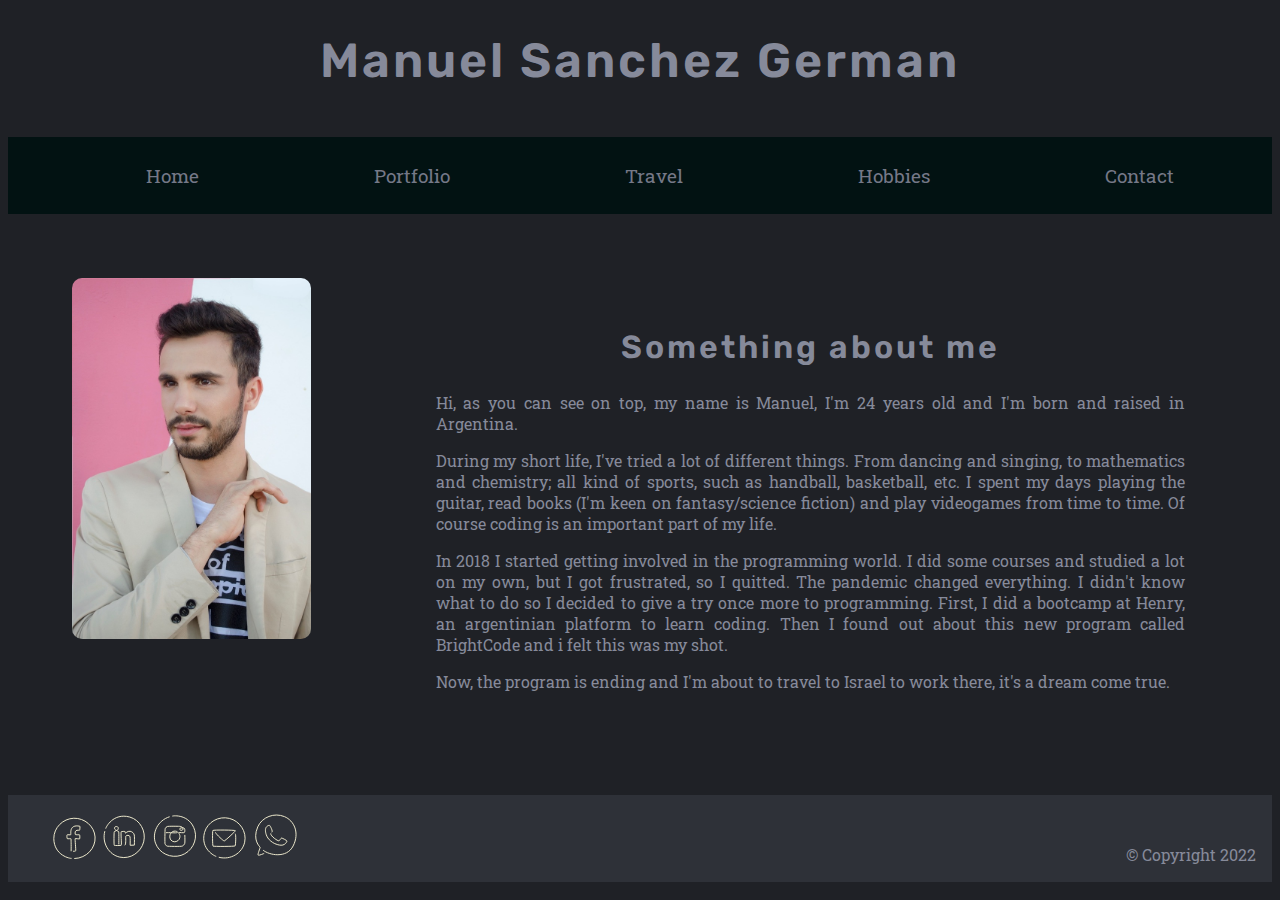
<file: index.html>
<!DOCTYPE html>
<html lang="en">
  <head>
    <meta charset="UTF-8" />
    <meta http-equiv="X-UA-Compatible" content="IE=edge" />
    <meta name="viewport" content="width=device-width, initial-scale=1.0" />
    <link rel="shortcut icon" href="assets/favicon.jpg" type="image/jpg" />
    <link rel="stylesheet" href="style/style.css" />
    <title>Manuel S. German</title>
  </head>
  <body>
    <h1 class="bounce">Manuel Sanchez German</h1>
    <header>
      <nav>
        <ul>
          <li>
            <a href="index.html"> Home </a>
          </li>
          <li>
            <a href="pages/portfolio.html"> Portfolio </a>
          </li>
          <li>
            <a href="pages/travel.html"> Travel </a>
          </li>
          <li>
            <a href="pages/hobbies.html"> Hobbies </a>
          </li>
          <li>
            <a href="pages/contact.html"> Contact </a>
          </li>
        </ul>
      </nav>
    </header>
    <main class="flex-container">
      <aside>
        <picture>
          <source srcset="assets/cv-pic-small.jpg" media="(max-width: 800px)" />
          <img src="assets/cv-pic-big.jpg" alt="A picture of me" />
        </picture>
      </aside>
      <article>
        <h2>Something about me</h2>
        <p>
          Hi, as you can see on top, my name is Manuel, I'm 24 years old and I'm
          born and raised in Argentina.
        </p>
        <p>
          During my short life, I've tried a lot of different things. From
          dancing and singing, to mathematics and chemistry; all kind of sports,
          such as handball, basketball, etc. I spent my days playing the guitar,
          read books (I'm keen on fantasy/science fiction) and play videogames
          from time to time. Of course coding is an important part of my life.
        </p>
        <p>
          In 2018 I started getting involved in the programming world. I did
          some courses and studied a lot on my own, but I got frustrated, so I
          quitted. The pandemic changed everything. I didn't know what to do so
          I decided to give a try once more to programming. First, I did a
          bootcamp at Henry, an argentinian platform to learn coding. Then I
          found out about this new program called BrightCode and i felt this was
          my shot.
        </p>
        <p>
          Now, the program is ending and I'm about to travel to Israel to work
          there, it's a dream come true.
        </p>
      </article>
    </main>
    <footer>
      <ul class="social-media">
        <li>
          <a href="https://www.facebook.com/manu.sanchez.946/" target="_blank"
            ><img src="assets/facebook.svg" alt="facebook logo"
          /></a>
        </li>
        <li>
          <a
            href="https://www.linkedin.com/in/manuel-sanchez-german-0816091ba/"
            target="_blank"
            ><img src="assets/linkedin.svg" alt="linkedin logo"
          /></a>
        </li>
        <li>
          <a href="https://www.instagram.com/manusanchezok/" target="_blank"
            ><img src="assets/instagram.svg" alt="instagram logo"
          /></a>
        </li>
        <li>
          <a href="mailto:mxnusanchez@gmail.com" target="_blank"
            ><img src="assets/mail.svg" alt="email logo"
          /></a>
        </li>
        <li>
          <a href="https://wa.me/5493517571028" target="_blank"
            ><img src="assets/whatsapp.svg" alt="whatsapp logo"
          /></a>
        </li>
      </ul>
      <p>&copy; Copyright 2022</p>
    </footer>
  </body>
</html>
</file>
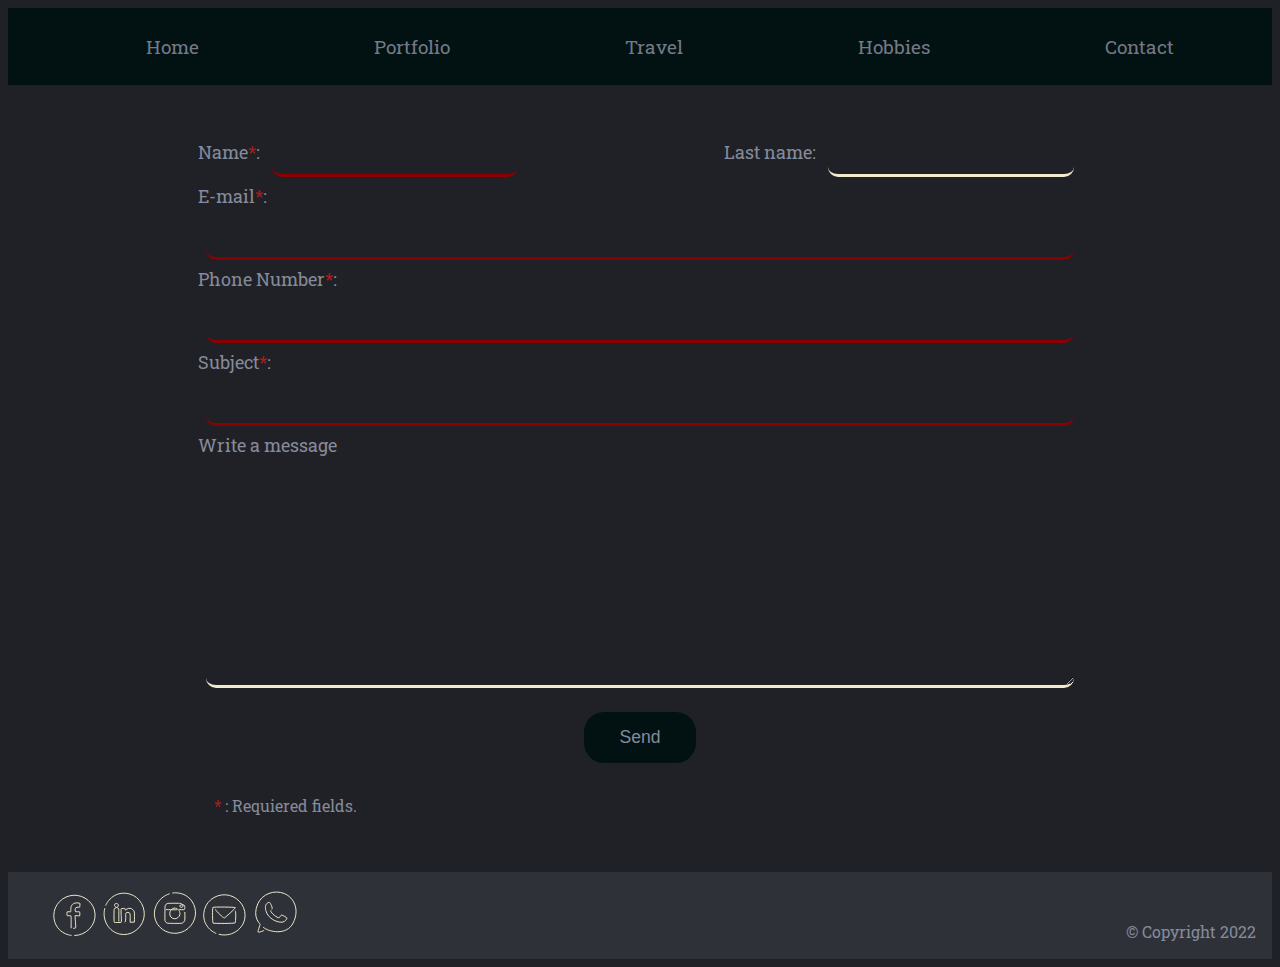
<file: pages/contact.html>
<!DOCTYPE html>
<html lang="en">
  <head>
    <meta charset="UTF-8" />
    <meta http-equiv="X-UA-Compatible" content="IE=edge" />
    <meta name="viewport" content="width=device-width, initial-scale=1.0" />
    <link rel="stylesheet" href="../style/style.css" />
    <link rel="shortcut icon" href="../assets/favicon.jpg" type="image/jpg" />
    <title>Contact Me</title>
  </head>
  <body>
    <header>
      <nav>
        <ul>
          <li>
            <a href="../index.html"> Home </a>
          </li>
          <li>
            <a href="portfolio.html"> Portfolio </a>
          </li>
          <li>
            <a href="travel.html"> Travel </a>
          </li>
          <li>
            <a href="hobbies.html"> Hobbies </a>
          </li>
          <li>
            <a href="contact.html"> Contact </a>
          </li>
        </ul>
      </nav>
    </header>
    <form action="submit">
      <div>
        <div class="full-width">
          <label for="name">Name<span class="required">*</span>: </label
          ><input type="text" required name="name" id="name" />
        </div>
        <div class="full-width">
          <label for="lastName">Last name: </label
          ><input type="text" name="lastName" id="lastName" />
        </div>
      </div>
      <label for="email">E-mail<span class="required">*</span>:</label
      ><input type="email" required name="email" id="email" />
      <label for="phoneNumber"
        >Phone Number<span class="required">*</span>: </label
      ><input type="tel" required name="phoneNumber" id="phoneNumber" />
      <label for="subject">Subject<span class="required">*</span>: </label
      ><input type="text" name="subject" required id="subject" />
      <label for="message">Write a message</label
      ><textarea name="message" id="message" rows="10"></textarea>
      <button>Send</button>
      <p class="legend"><span class="required">*</span> : Requiered fields.</p>
    </form>
    <footer>
      <ul class="social-media">
        <li>
          <a href="https://www.facebook.com/manu.sanchez.946/" target="_blank"
            ><img src="../assets/facebook.svg" alt="facebook logo"
          /></a>
        </li>
        <li>
          <a
            href="https://www.linkedin.com/in/manuel-sanchez-german-0816091ba/"
            target="_blank"
            ><img src="../assets/linkedin.svg" alt="linkedin logo"
          /></a>
        </li>
        <li>
          <a href="https://www.instagram.com/manusanchezok/" target="_blank"
            ><img src="../assets/instagram.svg" alt="instagram logo"
          /></a>
        </li>
        <li>
          <a href="mailto:mxnusanchez@gmail.com" target="_blank"
            ><img src="../assets/mail.svg" alt="email logo"
          /></a>
        </li>
        <li>
          <a href="https://wa.me/5493517571028" target="_blank"
            ><img src="../assets/whatsapp.svg" alt="whatsapp logo"
          /></a>
        </li>
      </ul>
      <p>&copy; Copyright 2022</p>
    </footer>
  </body>
</html>
</file>
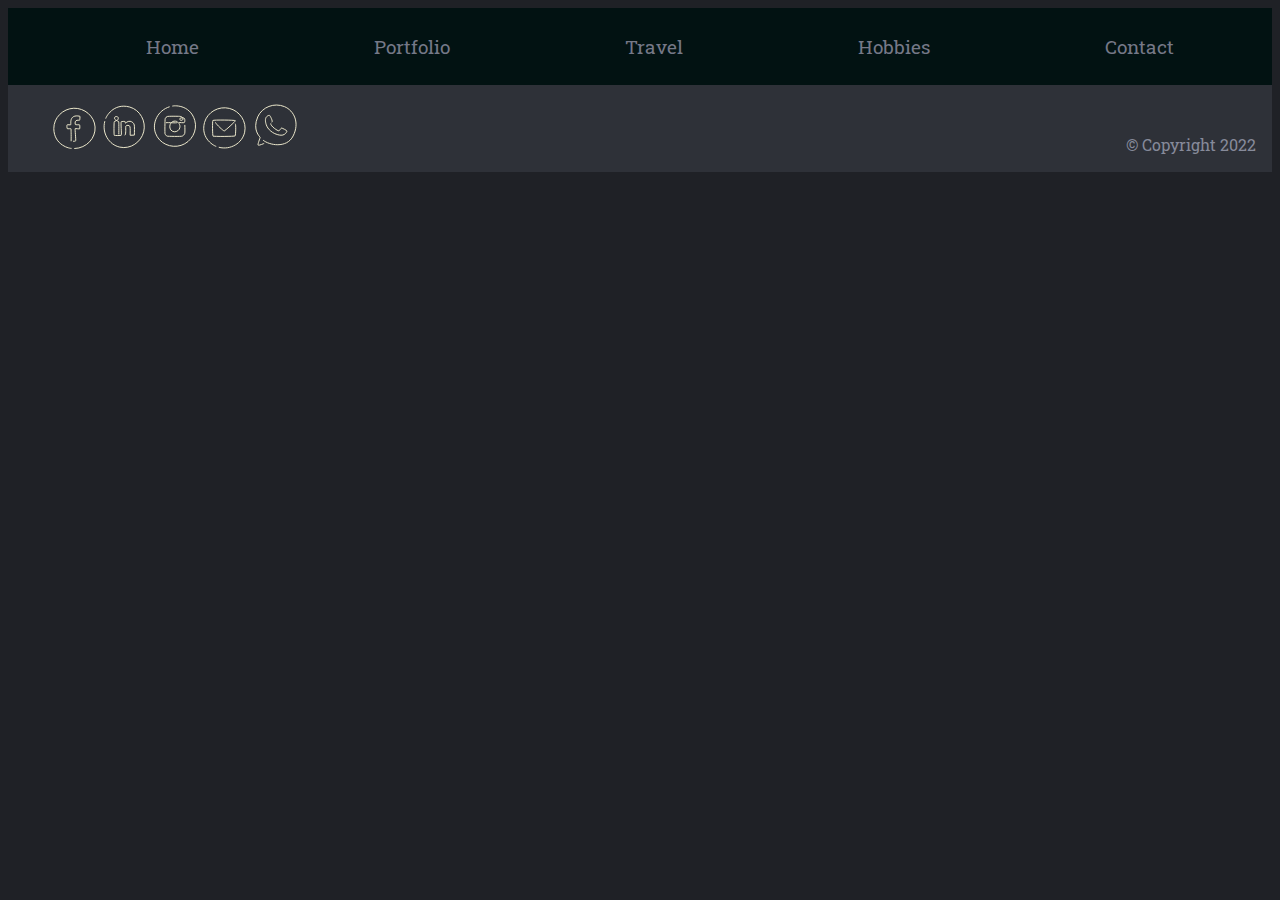
<file: pages/hobbies.html>
<!DOCTYPE html>
<html lang="en">
  <head>
    <meta charset="UTF-8" />
    <meta http-equiv="X-UA-Compatible" content="IE=edge" />
    <meta name="viewport" content="width=device-width, initial-scale=1.0" />
    <link rel="stylesheet" href="../style/style.css" />
    <link rel="shortcut icon" href="../assets/favicon.jpg" type="image/jpg" />
    <title>My hobbies</title>
  </head>
  <body>
    <header>
      <nav>
        <ul>
          <li>
            <a href="../index.html"> Home </a>
          </li>
          <li>
            <a href="portfolio.html"> Portfolio </a>
          </li>
          <li>
            <a href="travel.html"> Travel </a>
          </li>
          <li>
            <a href="hobbies.html"> Hobbies </a>
          </li>
          <li>
            <a href="contact.html"> Contact </a>
          </li>
        </ul>
      </nav>
    </header>
    <footer>
      <ul class="social-media">
        <li>
          <a href="https://www.facebook.com/manu.sanchez.946/" target="_blank"
            ><img src="../assets/facebook.svg" alt="facebook logo"
          /></a>
        </li>
        <li>
          <a
            href="https://www.linkedin.com/in/manuel-sanchez-german-0816091ba/"
            target="_blank"
            ><img src="../assets/linkedin.svg" alt="linkedin logo"
          /></a>
        </li>
        <li>
          <a href="https://www.instagram.com/manusanchezok/" target="_blank"
            ><img src="../assets/instagram.svg" alt="instagram logo"
          /></a>
        </li>
        <li>
          <a href="mailto:mxnusanchez@gmail.com" target="_blank"
            ><img src="../assets/mail.svg" alt="email logo"
          /></a>
        </li>
        <li>
          <a href="https://wa.me/5493517571028" target="_blank"
            ><img src="../assets/whatsapp.svg" alt="whatsapp logo"
          /></a>
        </li>
      </ul>
      <p>&copy; Copyright 2022</p>
    </footer>
  </body>
</html>
</file>
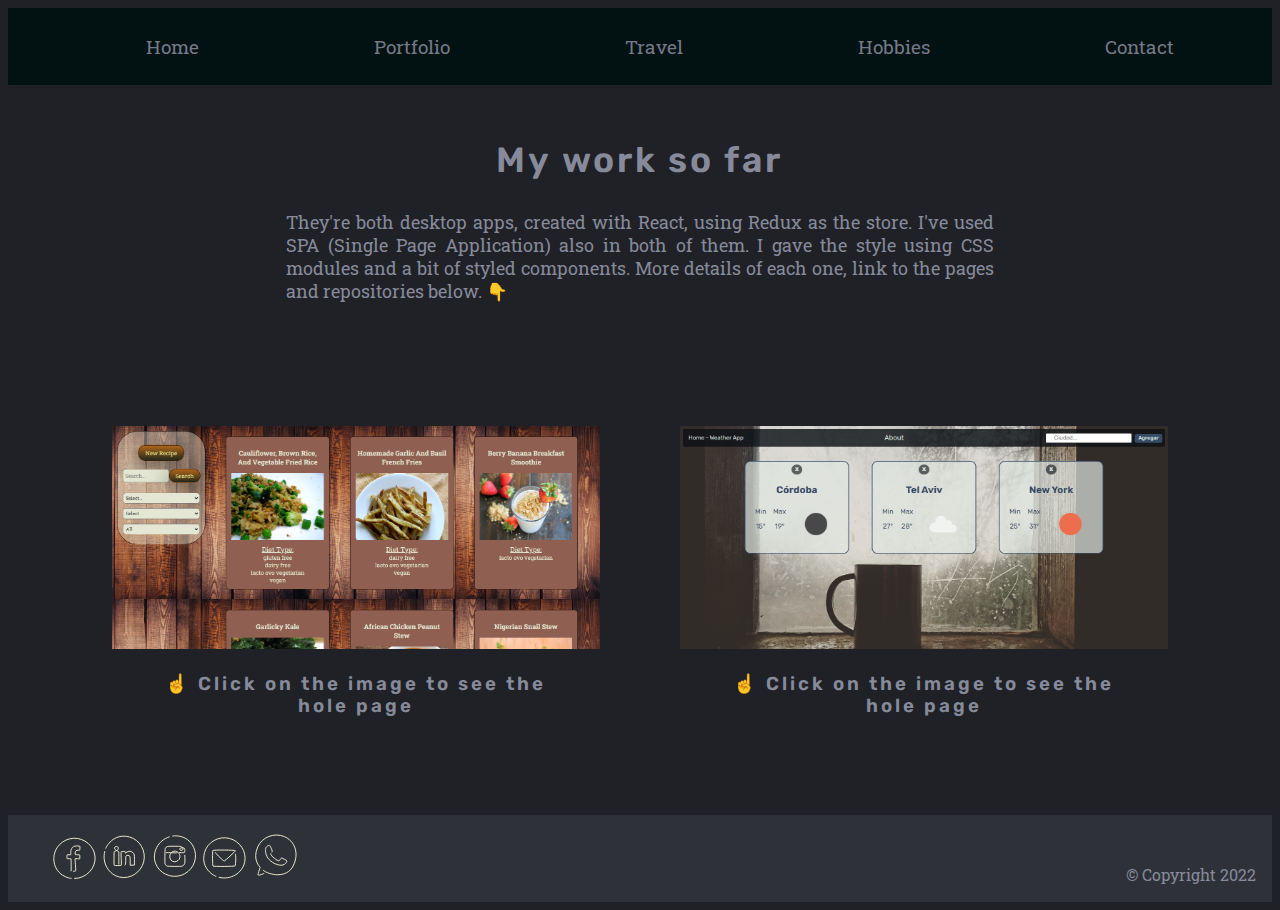
<file: pages/portfolio.html>
<!DOCTYPE html>
<html lang="en">
  <head>
    <meta charset="UTF-8" />
    <meta http-equiv="X-UA-Compatible" content="IE=edge" />
    <meta name="viewport" content="width=device-width, initial-scale=1.0" />
    <link rel="stylesheet" href="../style/style.css" />
    <link rel="shortcut icon" href="../assets/favicon.jpg" type="image/jpg" />
    <title>Portfolio</title>
  </head>
  <body>
    <header>
      <nav>
        <ul>
          <li>
            <a href="../index.html"> Home </a>
          </li>
          <li>
            <a href="portfolio.html"> Portfolio </a>
          </li>
          <li>
            <a href="travel.html"> Travel </a>
          </li>
          <li>
            <a href="hobbies.html"> Hobbies </a>
          </li>
          <li>
            <a href="contact.html"> Contact </a>
          </li>
        </ul>
      </nav>
    </header>
    <main>
      <article class="description">
        <h2 class="bouncing-container">
          <div class="bouncing-text">
            <span class="bouncing-letter">M</span
            ><span class="bouncing-letter">y</span>
          </div>
          <div class="bouncing-text">
            <span class="bouncing-letter">w</span
            ><span class="bouncing-letter">o</span
            ><span class="bouncing-letter">r</span
            ><span class="bouncing-letter">k</span>
          </div>
          <div class="bouncing-text">
            <span class="bouncing-letter">s</span
            ><span class="bouncing-letter">o</span>
          </div>
          <div class="bouncing-text">
            <span class="bouncing-letter">f</span
            ><span class="bouncing-letter">a</span
            ><span class="bouncing-letter">r</span>
          </div>
        </h2>
        <p>
          They're both desktop apps, created with React, using Redux as the
          store. I've used SPA (Single Page Application) also in both of them. I
          gave the style using CSS modules and a bit of styled components. More
          details of each one, link to the pages and repositories below. 👇
        </p>
      </article>
      <div class="flex-container">
        <figure>
          <a href="https://food-app-three-gamma.vercel.app/" target="_blank">
            <img
              src="../assets/food-app.png"
              alt="Food desktop app"
              class="portfolio-pic"
            />
          </a>
          <figcaption class="image-caption">
            <h3>☝️ Click on the image to see the hole page</h3>
          </figcaption>
        </figure>
        <figure>
          <a
            href="https://my-weather-app-eight-gamma.vercel.app/"
            target="_blank"
          >
            <img
              src="../assets/weather-app.png"
              alt="Weather desktop app"
              class="portfolio-pic"
            />
          </a>
          <figcaption class="image-caption">
            <h3>☝️ Click on the image to see the hole page</h3>
          </figcaption>
        </figure>
      </div>
    </main>
    <footer>
      <ul class="social-media">
        <li>
          <a href="https://www.facebook.com/manu.sanchez.946/" target="_blank"
            ><img src="../assets/facebook.svg" alt="facebook logo"
          /></a>
        </li>
        <li>
          <a
            href="https://www.linkedin.com/in/manuel-sanchez-german-0816091ba/"
            target="_blank"
            ><img src="../assets/linkedin.svg" alt="linkedin logo"
          /></a>
        </li>
        <li>
          <a href="https://www.instagram.com/manusanchezok/" target="_blank"
            ><img src="../assets/instagram.svg" alt="instagram logo"
          /></a>
        </li>
        <li>
          <a href="mailto:mxnusanchez@gmail.com" target="_blank"
            ><img src="../assets/mail.svg" alt="email logo"
          /></a>
        </li>
        <li>
          <a href="https://wa.me/5493517571028" target="_blank"
            ><img src="../assets/whatsapp.svg" alt="whatsapp logo"
          /></a>
        </li>
      </ul>
      <p>&copy; Copyright 2022</p>
    </footer>
  </body>
</html>
</file>
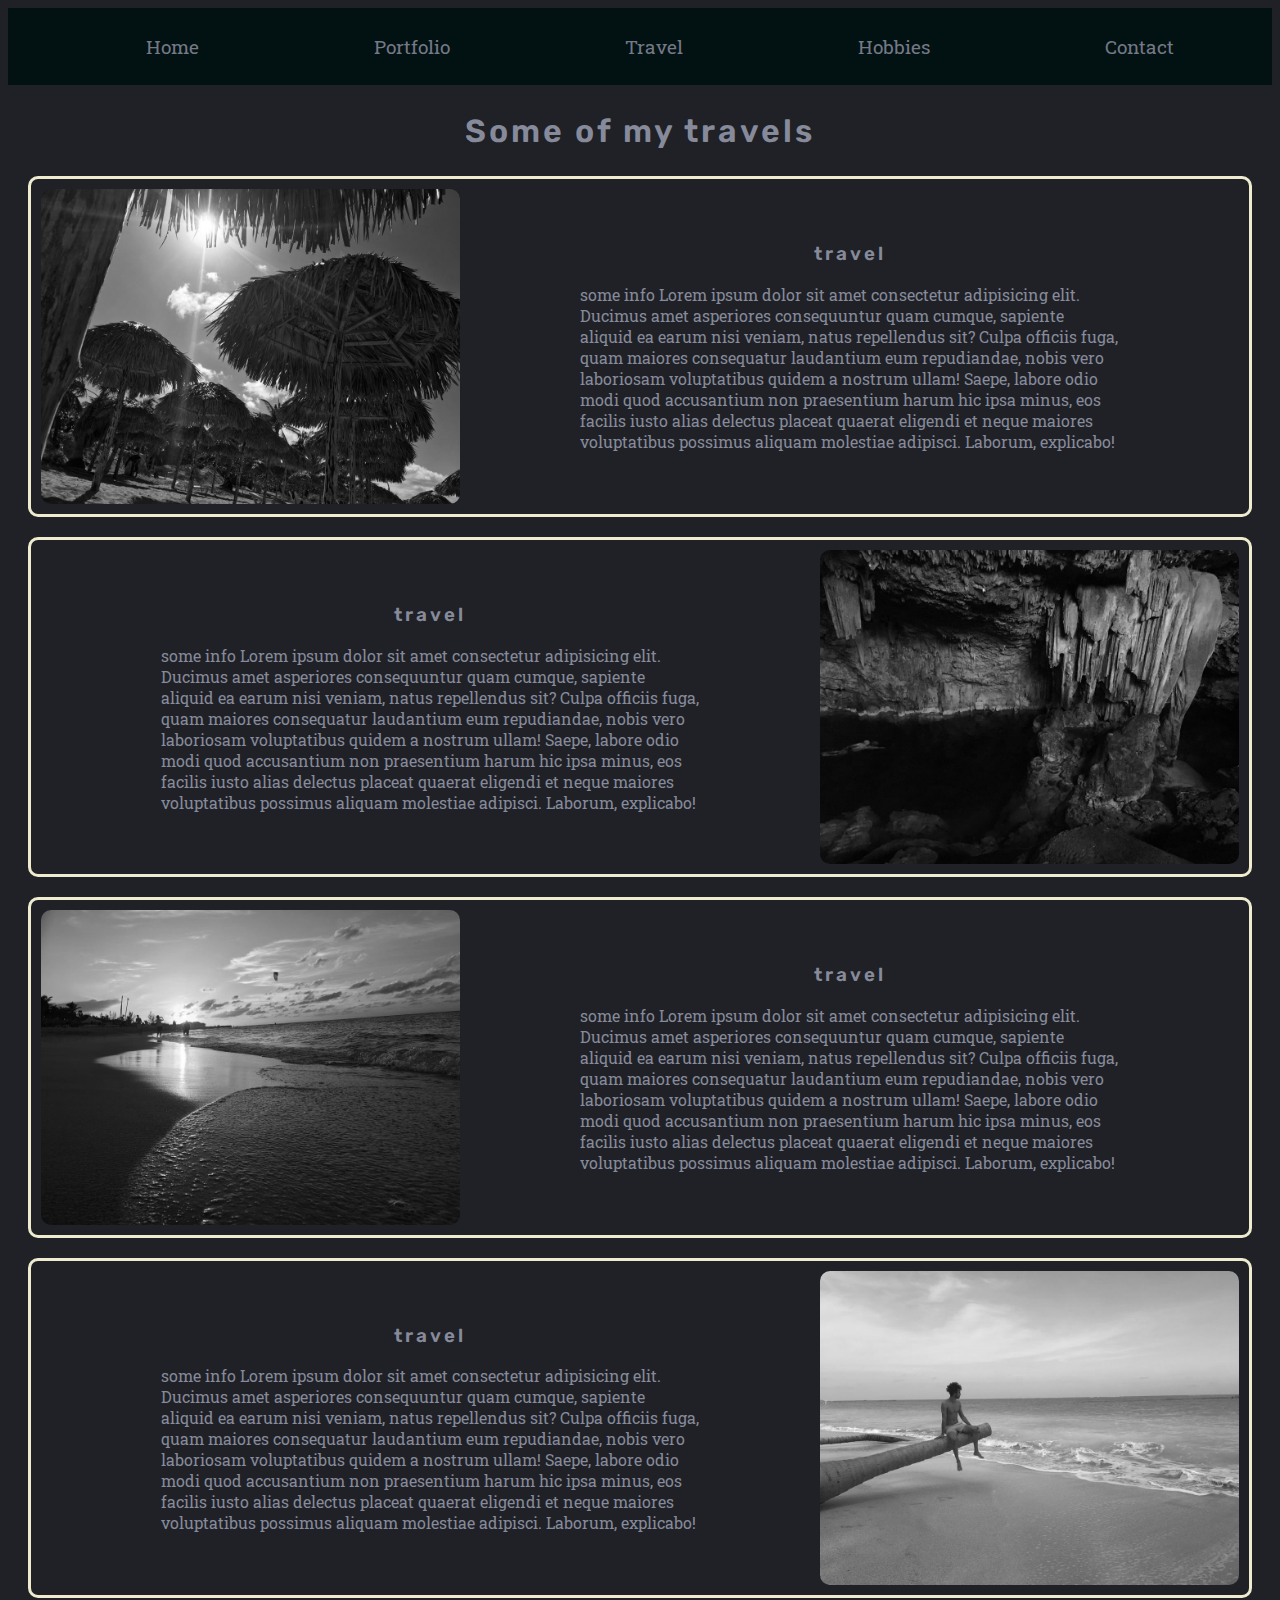
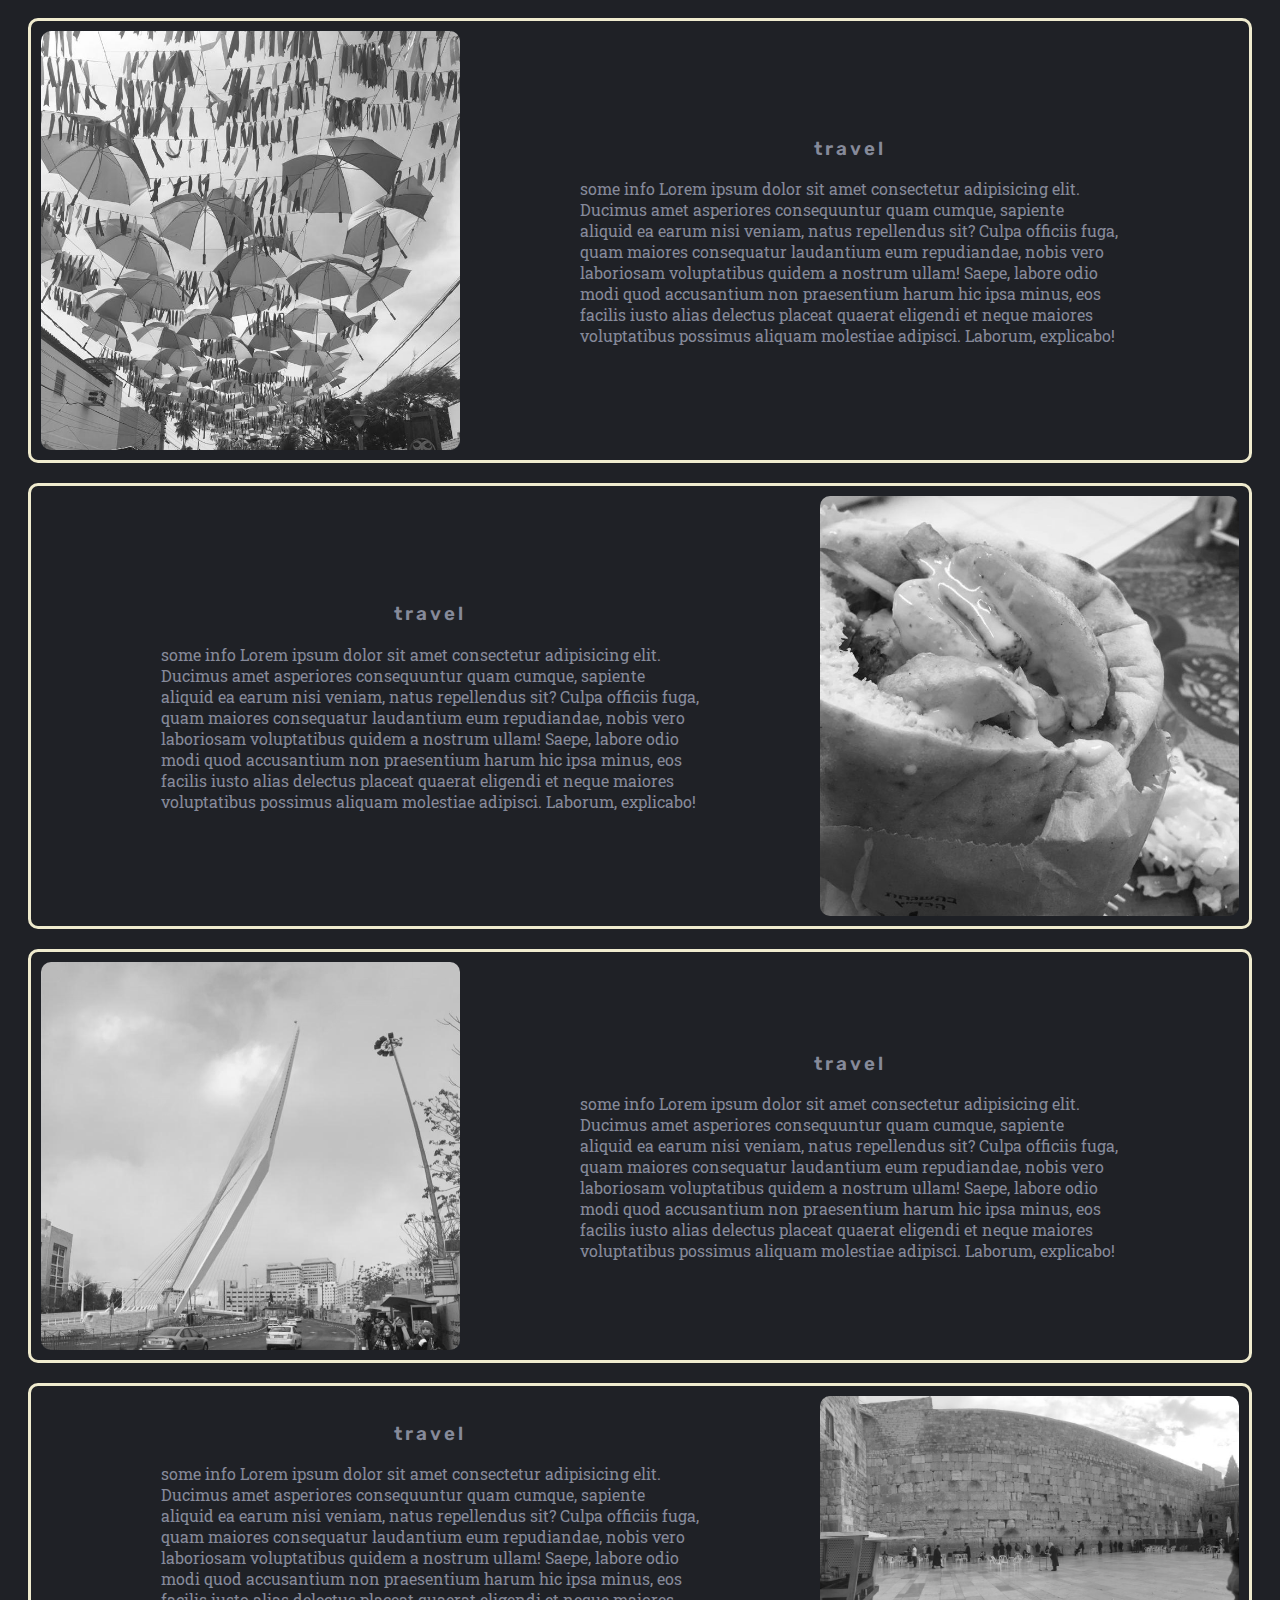
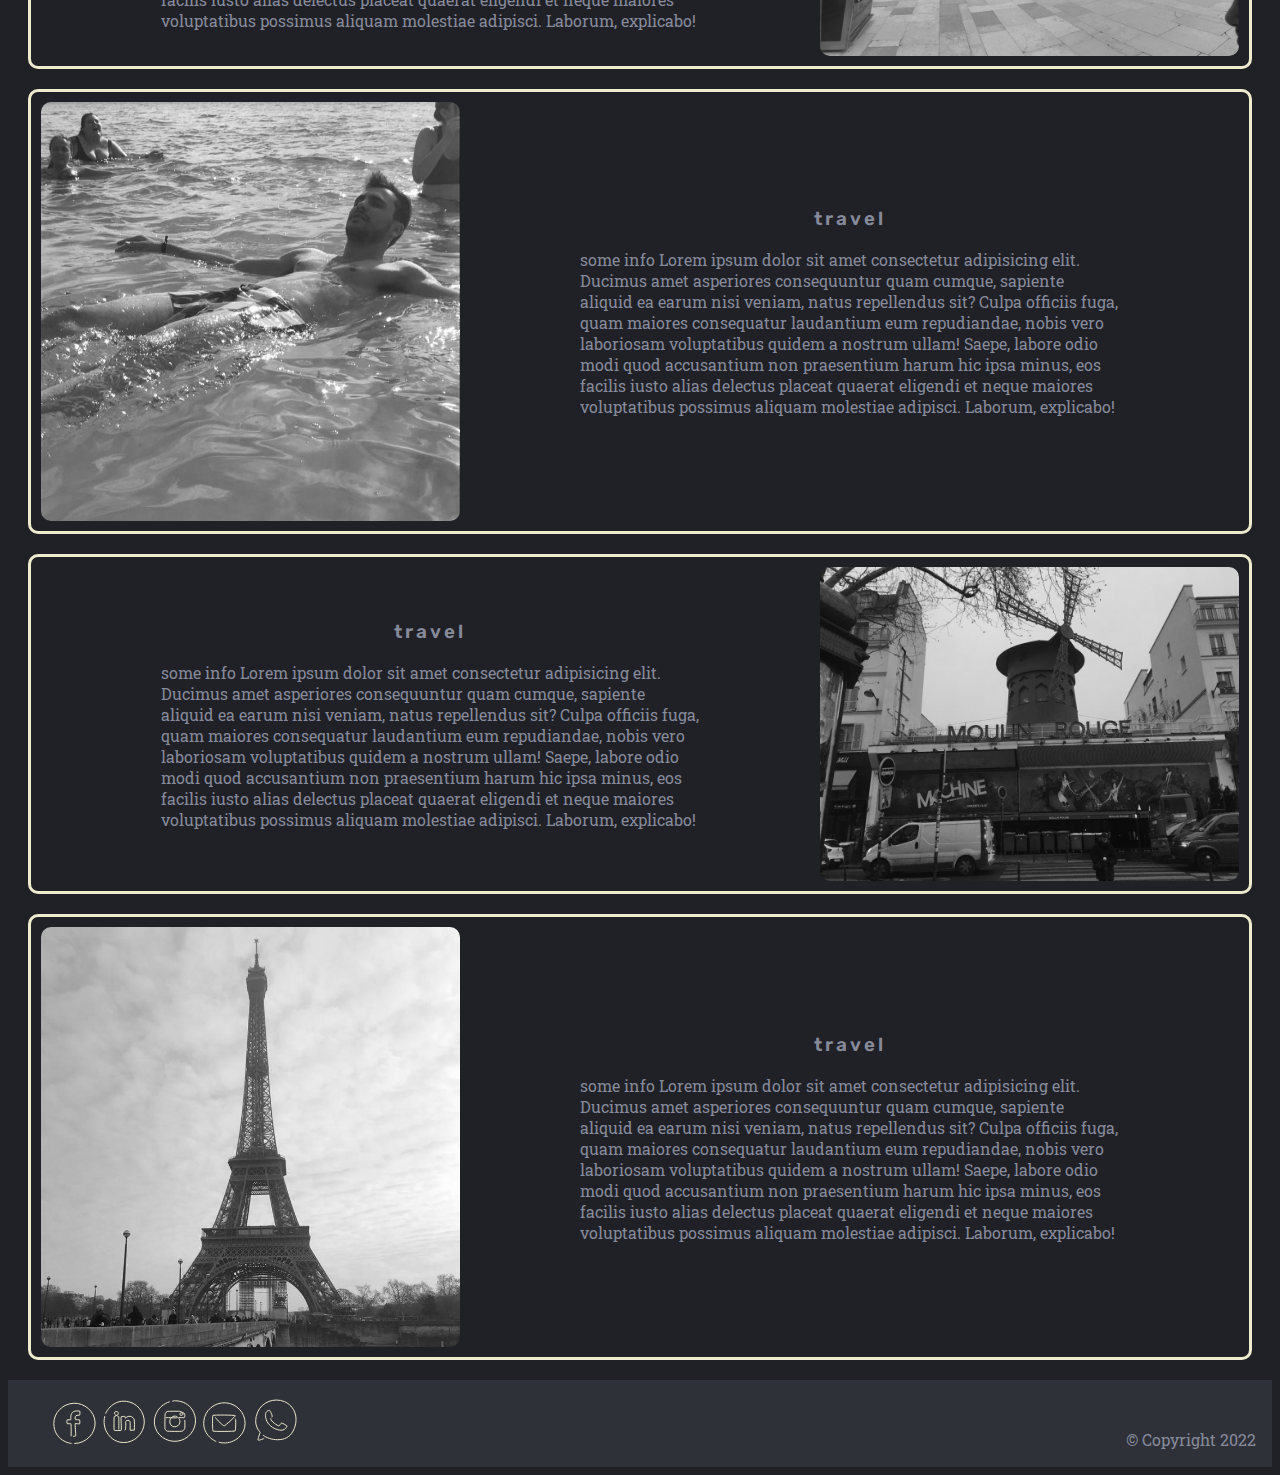
<file: pages/travel.html>
<!DOCTYPE html>
<html lang="en">
  <head>
    <meta charset="UTF-8" />
    <meta http-equiv="X-UA-Compatible" content="IE=edge" />
    <meta name="viewport" content="width=device-width, initial-scale=1.0" />
    <link rel="stylesheet" href="../style/style.css" />
    <link rel="shortcut icon" href="../assets/favicon.jpg" type="image/jpg" />
    <title>My travels</title>
  </head>
  <body>
    <header>
      <nav>
        <ul>
          <li>
            <a href="../index.html"> Home </a>
          </li>
          <li>
            <a href="portfolio.html"> Portfolio </a>
          </li>
          <li>
            <a href="travel.html"> Travel </a>
          </li>
          <li>
            <a href="hobbies.html"> Hobbies </a>
          </li>
          <li>
            <a href="contact.html"> Contact </a>
          </li>
        </ul>
      </nav>
    </header>
    <h2>Some of my travels</h2>
    <figure class="odd">
      <img
        src="../assets/cuba-umbre.jpeg"
        alt="Beach in Cuba, Varadero"
        class="travel-pic"
      />
      <figcaption>
        <h3>travel</h3>
        <p>
          some info Lorem ipsum dolor sit amet consectetur adipisicing elit.
          Ducimus amet asperiores consequuntur quam cumque, sapiente aliquid ea
          earum nisi veniam, natus repellendus sit? Culpa officiis fuga, quam
          maiores consequatur laudantium eum repudiandae, nobis vero laboriosam
          voluptatibus quidem a nostrum ullam! Saepe, labore odio modi quod
          accusantium non praesentium harum hic ipsa minus, eos facilis iusto
          alias delectus placeat quaerat eligendi et neque maiores voluptatibus
          possimus aliquam molestiae adipisci. Laborum, explicabo!
        </p>
      </figcaption>
    </figure>
    <figure class="even">
      <img
        src="../assets/cuba-cave.jpeg"
        alt="a cave in cuba"
        class="travel-pic"
      />
      <figcaption>
        <h3>travel</h3>
        <p>
          some info Lorem ipsum dolor sit amet consectetur adipisicing elit.
          Ducimus amet asperiores consequuntur quam cumque, sapiente aliquid ea
          earum nisi veniam, natus repellendus sit? Culpa officiis fuga, quam
          maiores consequatur laudantium eum repudiandae, nobis vero laboriosam
          voluptatibus quidem a nostrum ullam! Saepe, labore odio modi quod
          accusantium non praesentium harum hic ipsa minus, eos facilis iusto
          alias delectus placeat quaerat eligendi et neque maiores voluptatibus
          possimus aliquam molestiae adipisci. Laborum, explicabo!
        </p>
      </figcaption>
    </figure>
    <figure class="odd">
      <img
        src="../assets/cuba-sundown.jpeg"
        alt="Sundown in the beach"
        class="travel-pic"
      />
      <figcaption>
        <h3>travel</h3>
        <p>
          some info Lorem ipsum dolor sit amet consectetur adipisicing elit.
          Ducimus amet asperiores consequuntur quam cumque, sapiente aliquid ea
          earum nisi veniam, natus repellendus sit? Culpa officiis fuga, quam
          maiores consequatur laudantium eum repudiandae, nobis vero laboriosam
          voluptatibus quidem a nostrum ullam! Saepe, labore odio modi quod
          accusantium non praesentium harum hic ipsa minus, eos facilis iusto
          alias delectus placeat quaerat eligendi et neque maiores voluptatibus
          possimus aliquam molestiae adipisci. Laborum, explicabo!
        </p>
      </figcaption>
    </figure>
    <figure class="even">
      <img
        src="../assets/brasil-sea.jpeg"
        alt="me and myself looking at the brazilian sea"
        class="travel-pic"
      />
      <figcaption>
        <h3>travel</h3>
        <p>
          some info Lorem ipsum dolor sit amet consectetur adipisicing elit.
          Ducimus amet asperiores consequuntur quam cumque, sapiente aliquid ea
          earum nisi veniam, natus repellendus sit? Culpa officiis fuga, quam
          maiores consequatur laudantium eum repudiandae, nobis vero laboriosam
          voluptatibus quidem a nostrum ullam! Saepe, labore odio modi quod
          accusantium non praesentium harum hic ipsa minus, eos facilis iusto
          alias delectus placeat quaerat eligendi et neque maiores voluptatibus
          possimus aliquam molestiae adipisci. Laborum, explicabo!
        </p>
      </figcaption>
    </figure>
    <figure class="odd">
      <img
        src="../assets/brasil-umbre.jpeg"
        alt="brazilian umbrellas"
        class="travel-pic"
      />
      <figcaption>
        <h3>travel</h3>
        <p>
          some info Lorem ipsum dolor sit amet consectetur adipisicing elit.
          Ducimus amet asperiores consequuntur quam cumque, sapiente aliquid ea
          earum nisi veniam, natus repellendus sit? Culpa officiis fuga, quam
          maiores consequatur laudantium eum repudiandae, nobis vero laboriosam
          voluptatibus quidem a nostrum ullam! Saepe, labore odio modi quod
          accusantium non praesentium harum hic ipsa minus, eos facilis iusto
          alias delectus placeat quaerat eligendi et neque maiores voluptatibus
          possimus aliquam molestiae adipisci. Laborum, explicabo!
        </p>
      </figcaption>
    </figure>
    <figure class="even">
      <img
        src="../assets/first-falafel.jpeg"
        alt="my very first falafel in Israel"
        class="travel-pic"
      />
      <figcaption>
        <h3>travel</h3>
        <p>
          some info Lorem ipsum dolor sit amet consectetur adipisicing elit.
          Ducimus amet asperiores consequuntur quam cumque, sapiente aliquid ea
          earum nisi veniam, natus repellendus sit? Culpa officiis fuga, quam
          maiores consequatur laudantium eum repudiandae, nobis vero laboriosam
          voluptatibus quidem a nostrum ullam! Saepe, labore odio modi quod
          accusantium non praesentium harum hic ipsa minus, eos facilis iusto
          alias delectus placeat quaerat eligendi et neque maiores voluptatibus
          possimus aliquam molestiae adipisci. Laborum, explicabo!
        </p>
      </figcaption>
    </figure>
    <figure class="odd">
      <img
        src="../assets/bridge-jer.jpeg"
        alt="interesting bridge in jerusalem"
        class="travel-pic"
      />
      <figcaption>
        <h3>travel</h3>
        <p>
          some info Lorem ipsum dolor sit amet consectetur adipisicing elit.
          Ducimus amet asperiores consequuntur quam cumque, sapiente aliquid ea
          earum nisi veniam, natus repellendus sit? Culpa officiis fuga, quam
          maiores consequatur laudantium eum repudiandae, nobis vero laboriosam
          voluptatibus quidem a nostrum ullam! Saepe, labore odio modi quod
          accusantium non praesentium harum hic ipsa minus, eos facilis iusto
          alias delectus placeat quaerat eligendi et neque maiores voluptatibus
          possimus aliquam molestiae adipisci. Laborum, explicabo!
        </p>
      </figcaption>
    </figure>
    <figure class="even">
      <img
        src="../assets/wall-sorrows.jpeg"
        alt="Wall of sorrows jerusalem"
        class="travel-pic"
      />
      <figcaption>
        <h3>travel</h3>
        <p>
          some info Lorem ipsum dolor sit amet consectetur adipisicing elit.
          Ducimus amet asperiores consequuntur quam cumque, sapiente aliquid ea
          earum nisi veniam, natus repellendus sit? Culpa officiis fuga, quam
          maiores consequatur laudantium eum repudiandae, nobis vero laboriosam
          voluptatibus quidem a nostrum ullam! Saepe, labore odio modi quod
          accusantium non praesentium harum hic ipsa minus, eos facilis iusto
          alias delectus placeat quaerat eligendi et neque maiores voluptatibus
          possimus aliquam molestiae adipisci. Laborum, explicabo!
        </p>
      </figcaption>
    </figure>
    <figure class="odd">
      <img
        src="../assets/dead-sea.jpeg"
        alt="floating in the dead sea"
        class="travel-pic"
      />
      <figcaption>
        <h3>travel</h3>
        <p>
          some info Lorem ipsum dolor sit amet consectetur adipisicing elit.
          Ducimus amet asperiores consequuntur quam cumque, sapiente aliquid ea
          earum nisi veniam, natus repellendus sit? Culpa officiis fuga, quam
          maiores consequatur laudantium eum repudiandae, nobis vero laboriosam
          voluptatibus quidem a nostrum ullam! Saepe, labore odio modi quod
          accusantium non praesentium harum hic ipsa minus, eos facilis iusto
          alias delectus placeat quaerat eligendi et neque maiores voluptatibus
          possimus aliquam molestiae adipisci. Laborum, explicabo!
        </p>
      </figcaption>
    </figure>
    <figure class="even">
      <img
        src="../assets/moulin-rouge.jpeg"
        alt="Moulin Rouge Paris"
        class="travel-pic"
      />
      <figcaption>
        <h3>travel</h3>
        <p>
          some info Lorem ipsum dolor sit amet consectetur adipisicing elit.
          Ducimus amet asperiores consequuntur quam cumque, sapiente aliquid ea
          earum nisi veniam, natus repellendus sit? Culpa officiis fuga, quam
          maiores consequatur laudantium eum repudiandae, nobis vero laboriosam
          voluptatibus quidem a nostrum ullam! Saepe, labore odio modi quod
          accusantium non praesentium harum hic ipsa minus, eos facilis iusto
          alias delectus placeat quaerat eligendi et neque maiores voluptatibus
          possimus aliquam molestiae adipisci. Laborum, explicabo!
        </p>
      </figcaption>
    </figure>
    <figure class="odd">
      <img
        src="../assets/eiffel-tour.jpeg"
        alt="The eiffel tower"
        class="travel-pic"
      />
      <figcaption>
        <h3>travel</h3>
        <p>
          some info Lorem ipsum dolor sit amet consectetur adipisicing elit.
          Ducimus amet asperiores consequuntur quam cumque, sapiente aliquid ea
          earum nisi veniam, natus repellendus sit? Culpa officiis fuga, quam
          maiores consequatur laudantium eum repudiandae, nobis vero laboriosam
          voluptatibus quidem a nostrum ullam! Saepe, labore odio modi quod
          accusantium non praesentium harum hic ipsa minus, eos facilis iusto
          alias delectus placeat quaerat eligendi et neque maiores voluptatibus
          possimus aliquam molestiae adipisci. Laborum, explicabo!
        </p>
      </figcaption>
    </figure>
    <footer>
      <ul class="social-media">
        <li>
          <a href="https://www.facebook.com/manu.sanchez.946/" target="_blank"
            ><img src="../assets/facebook.svg" alt="facebook logo"
          /></a>
        </li>
        <li>
          <a
            href="https://www.linkedin.com/in/manuel-sanchez-german-0816091ba/"
            target="_blank"
            ><img src="../assets/linkedin.svg" alt="linkedin logo"
          /></a>
        </li>
        <li>
          <a href="https://www.instagram.com/manusanchezok/" target="_blank"
            ><img src="../assets/instagram.svg" alt="instagram logo"
          /></a>
        </li>
        <li>
          <a href="mailto:mxnusanchez@gmail.com" target="_blank"
            ><img src="../assets/mail.svg" alt="email logo"
          /></a>
        </li>
        <li>
          <a href="https://wa.me/5493517571028" target="_blank"
            ><img src="../assets/whatsapp.svg" alt="whatsapp logo"
          /></a>
        </li>
      </ul>
      <p>&copy; Copyright 2022</p>
    </footer>
  </body>
</html>
</file>
<file: style/style.css>
/* --------- Fonts and general ------------ */

@import url("travel.css");
@import url("form.css");
@import url("portfolio.css");
@import url("https://fonts.googleapis.com/css2?family=Roboto+Slab:wght@100;200;300;400;500;600;700;800;900&family=Rubik:ital,wght@0,300;0,400;0,500;0,600;0,700;0,800;0,900;1,300;1,400;1,500;1,600;1,700;1,800;1,900&display=swap");

* {
  box-sizing: border-box;
}

*::selection {
  color: #efebce;
  background-color: #b8b17c;
}

body {
  background-color: #1f2126;
  color: #868a9a;
  font-family: "Roboto Slab", Arial, sans-serif;
}

footer {
  background-color: #2e3138;
}

body::-webkit-scrollbar {
  width: 18px;
}

body::-webkit-scrollbar-track {
  background: #0c0c0e;
}

body::-webkit-scrollbar-thumb {
  background-color: #757887;
  border-radius: 20px;
  border: 3px solid #2e3138;
}

h1,
h2,
h3,
h4,
h5,
h6 {
  font-family: Rubik, Georgia, serif;
  font-weight: 600;
  letter-spacing: 3px;
  text-align: center;
}

/* --------- Header -------- */

header {
  position: sticky;
  top: 0px;
  z-index: 1;
}

nav {
  padding: 10px;
  background-color: #021212;
}

nav > ul {
  justify-content: space-around;
  align-items: center;
}

nav > ul > li > a {
  transition: 0.3s;
}

nav > ul > li > a:link {
  color: #757887;
}

nav > ul > li > a:visited {
  color: #efebce;
}

nav > ul > li > a:hover {
  font-size: 1.4rem;
}

nav > ul > li > a:active {
  color: #9a9dad;
}

/* ------------- First article -------------- */
main > aside > picture > img {
  max-width: 70%;
  border-radius: 10px;
}

.flex-container {
  display: flex;
  flex-direction: row;
  margin: 4rem;
}
ul {
  list-style-type: none;
  display: flex;
  flex-direction: row;
}

a {
  text-decoration: none;
  font-size: 1.2rem;
}

h1 {
  font-size: 3rem;
  padding-bottom: 1rem;
}

h2 {
  font-size: 2rem;
}

main > article {
  padding: 2%;
  text-align: justify;
  max-width: 70%;
}

/* ---------- Footer ---------- */

footer {
  align-items: baseline;
  display: flex;
  flex-direction: row;
  flex-wrap: wrap;
  justify-content: space-between;
}

footer > p {
  margin: 1rem;
}

.social-media > li > a > img {
  width: 50px;
  transition: 0.3s;
}

.social-media > li > a > img:hover {
  width: 60px;
}

.social-media:hover {
  margin-bottom: 0;
}

.bounce {
  animation: bounce 0.5s;
  animation-direction: alternate;
  animation-iteration-count: 6;
  animation-timing-function: cubic-bezier(0.5, 0.05, 1, 0.5);
}

@keyframes bounce {
  from {
    transform: translate3d(0, 0, 0);
  }
  to {
    transform: translate3d(0, 30px, 0);
  }
}

/* ----------- Tablet size ----------- */
@media screen and (max-width: 900px) {
  main > aside > picture > img {
    max-width: 90%;
  }
  .flex-container {
    align-items: center;
    margin: 1rem;
  }
  a {
    font-size: 1rem;
  }
  h2 {
    font-size: 1.5rem;
  }
  p {
    font-size: 0.9rem;
  }

  /* ------- Taking animations out ------- */

  nav > ul > li > a:hover {
    font-size: 1rem;
  }

  .social-media > li > a > img:hover {
    width: 50px;
  }

  .social-media:hover {
    margin-bottom: initial;
  }
  .bounce {
    animation: none;
  }
}

/* --------- Phone  Size --------- */
@media screen and (max-width: 800px) {
  .flex-container {
    flex-direction: column;
  }
  main > aside > picture > img {
    border-radius: 50%;
    margin-left: 15px;
  }
  main > article {
    max-width: 80%;
  }
  h1 {
    font-size: 2rem;
  }
}

/* --------- Fixing Navbar ---------- */
@media screen and (max-width: 550px) {
  nav > ul {
    display: flex;
    flex-direction: column;
    gap: 10px;
    padding: 0;
  }
  header {
    position: inherit;
  }
}
</file>
